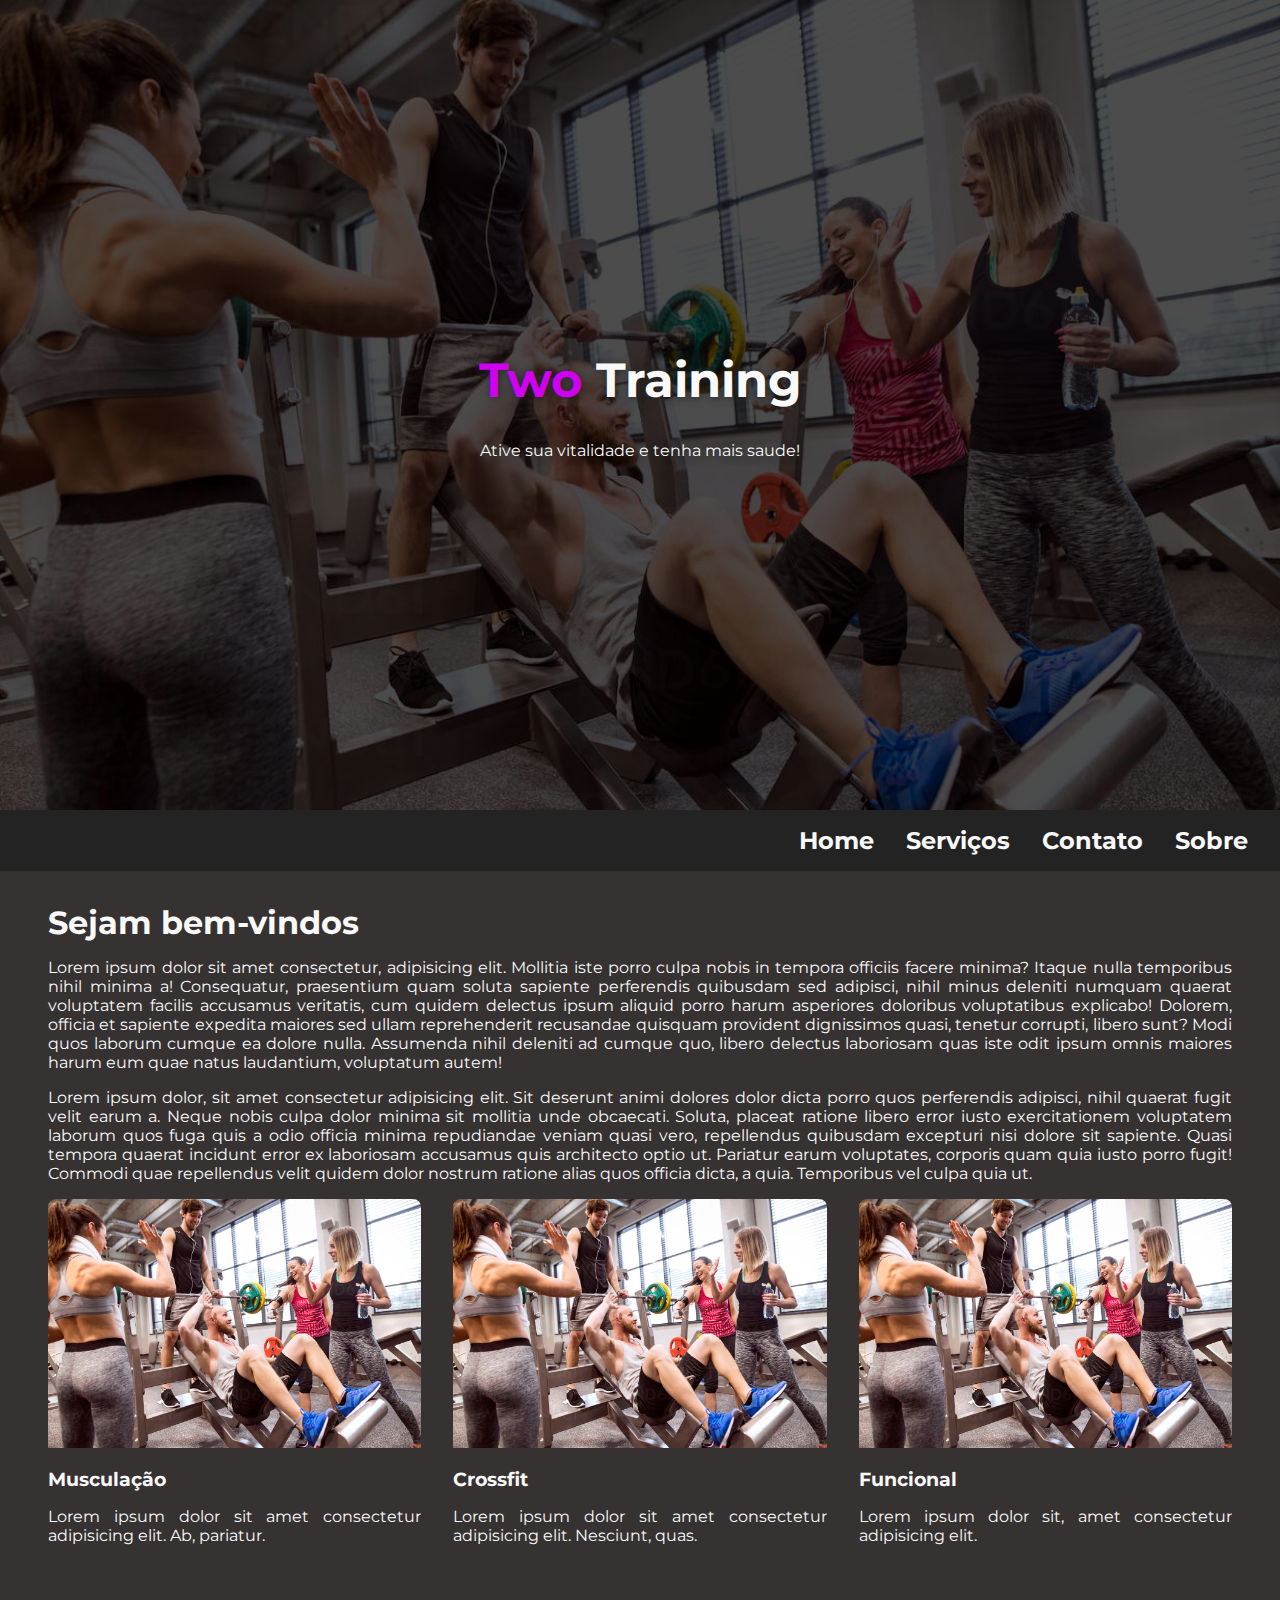
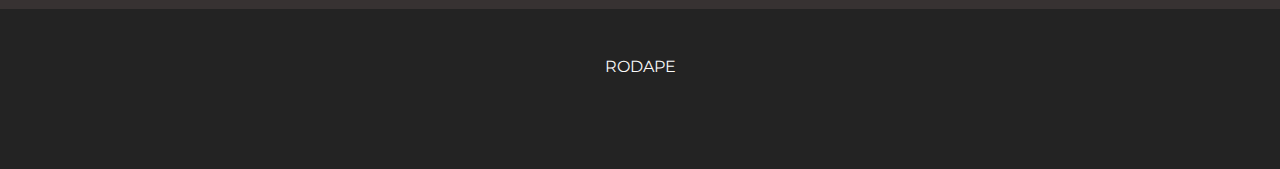
<file: index.html>
<!DOCTYPE html>
<html lang="pt-BR">
<head>
    <meta charset="UTF-8">
    <meta name="viewport" content="width=device-width, initial-scale=1.0">
    <link rel="stylesheet" href="./css/main.css">
    <title>Two Training</title>
</head>
<body>
    
    <!-- Banner -->
    <div class="banner">
        <h1><span>Two</span> Training</h1>
        <p>
            Ative sua vitalidade e tenha mais saude!
        </p>
        <div class="cover">
        </div>
    </div>

    <!-- Menu -->
    <div class="menu">
        <ul>
            <li><a href="#">Home</a></li>
            <li><a href="#">Serviços</a></li>
            <li><a href="#">Contato</a></li>
            <li><a href="#">Sobre</a></li>
        </ul>
    </div>

    <!-- Corpo -->
    <div class="corpo">
        <h1>Sejam bem-vindos</h1>
        <p>Lorem ipsum dolor sit amet consectetur, adipisicing elit. Mollitia iste porro culpa nobis in tempora officiis facere minima? Itaque nulla temporibus nihil minima a! Consequatur, praesentium quam soluta sapiente perferendis quibusdam sed adipisci, nihil minus deleniti numquam quaerat voluptatem facilis accusamus veritatis, cum quidem delectus ipsum aliquid porro harum asperiores doloribus voluptatibus explicabo! Dolorem, officia et sapiente expedita maiores sed ullam reprehenderit recusandae quisquam provident dignissimos quasi, tenetur corrupti, libero sunt? Modi quos laborum cumque ea dolore nulla. Assumenda nihil deleniti ad cumque quo, libero delectus laboriosam quas iste odit ipsum omnis maiores harum eum quae natus laudantium, voluptatum autem!</p>
        <p>Lorem ipsum dolor, sit amet consectetur adipisicing elit. Sit deserunt animi dolores dolor dicta porro quos perferendis adipisci, nihil quaerat fugit velit earum a. Neque nobis culpa dolor minima sit mollitia unde obcaecati. Soluta, placeat ratione libero error iusto exercitationem voluptatem laborum quos fuga quis a odio officia minima repudiandae veniam quasi vero, repellendus quibusdam excepturi nisi dolore sit sapiente. Quasi tempora quaerat incidunt error ex laboriosam accusamus quis architecto optio ut. Pariatur earum voluptates, corporis quam quia iusto porro fugit! Commodi quae repellendus velit quidem dolor nostrum ratione alias quos officia dicta, a quia. Temporibus vel culpa quia ut.</p>

        <div class="modalidades">
            <div class="card">
                <img src="./assets/img/banner.jpg" alt="">
                <h3>Musculação</h3>
                <p>Lorem ipsum dolor sit amet consectetur adipisicing elit. Ab, pariatur.</p>
            </div>
            <div class="card">
                <img src="./assets/img/banner.jpg" alt="">
                <h3>Crossfit</h3>
                <p>Lorem ipsum dolor sit amet consectetur adipisicing elit. Nesciunt, quas.</p>
            </div>
            <div class="card">
                <img src="./assets/img/banner.jpg" alt="">
                <h3>Funcional</h3>
                <p>Lorem ipsum dolor sit, amet consectetur adipisicing elit.</p>
            </div>
        </div>
    </div>

    <!-- Rodape -->
    <div class="rodape">
        RODAPE
    </div>

</body>
</html>
</file>
<file: css/main.css>
@import url('https://fonts.googleapis.com/css2?family=Montserrat:ital,wght@0,100..900;1,100..900&display=swap');

:root {
    --cor-principal: #8a1a9e;
    --cor-destaque: #d000f0;
    --cor-01: #f9f9f9;
    --cor-02: #cfcfcf;
    --cor-03: #8f8f8f;
    --cor-03: #373232;
    --cor-04: #232323;
}

* {
    margin: 0;
    padding: 0;
    box-sizing: border-box;
}

html {
    font-family: "Montserrat", sans-serif;
    font-size: 16px;
}

body {
    color: var(--cor-01);
    background-color: var(--cor-04);
}


.banner {
    position: relative;
    height: 90vh;
    display: flex;
    justify-content: center;
    flex-direction: column;
    align-items: center;
    text-align: center;
    text-shadow: 1px 1px 8px var(--cor-04);
}

.banner h1 {
    font-size: 3rem;
}

.banner h1 span {
    color: var(--cor-destaque);
}

.cover {
    position: absolute;
    top: 0;
    left: 0;
    width: 100%;
    height: 100%;
    z-index: -1;
    height: 90vh;
    background-image: url('../assets/img/banner.jpg');
    background-size: cover;
    filter: brightness(30%);
}

.menu {
    background-color: var(--cor-04);
    font-size: 1.5rem;
    padding: 1rem 1rem;
    font-weight: 700;
}

.menu ul {
    list-style-type: none;
    display: flex;
    justify-content: flex-end;
}

.menu a {
    padding: .8rem 1rem;
    text-decoration: none;
    color: var(--cor-01);
    transition: color 500ms ease;
}

.menu a:hover {
    color: var(--cor-destaque);
}

.corpo {
    background-color: var(--cor-03);
    padding: 1rem 3rem;
    text-align: justify;
    min-height: 25rem;
}

.modalidades {
    display: flex;
    justify-content: space-between;
    gap: 2rem;
}

.modalidades .card {
    border-radius: 8px;
    overflow: hidden;
    transition: all 400ms ease;
    cursor: pointer;
    margin-bottom: 2rem;
}

.modalidades .card:hover {
    transform: scale(1.05);
    box-shadow: 0 0 0.3rem .5rem var(--cor-04);
}

.card img {
    width: 100%;
    margin-bottom: 1rem;
}

.rodape {
    min-height: 10rem;
    text-align: center;
    padding: 3rem;
}

h1, p {
    margin: 1rem 0;
}
</file>
